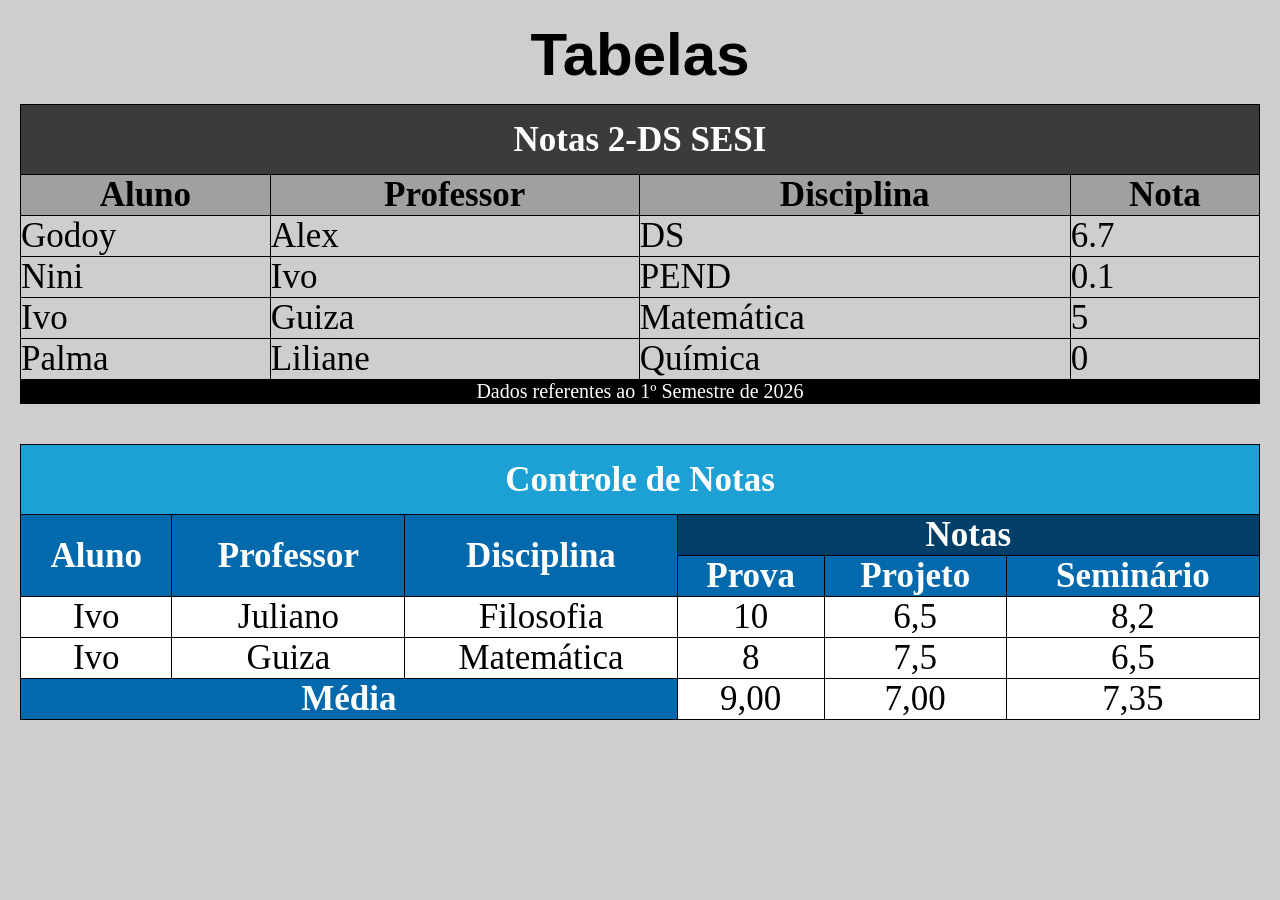
<file: index.html>
<!DOCTYPE html>
<html lang="pt-br">

<head>
    <meta charset="UTF-8">
    <meta name="viewport" content="width=device-width, initial-scale=1.0">
    <title>Study of the Table</title>


    <!-- Link para o CSS -->
    <link rel="stylesheet" href="./css/global.css">
</head>

<body>
    <main class="main-content">

        <header class="header-title">
            <h1>Tabelas</h1>

        </header>



        <!-- Criar tabela para notas de alunos -->

        <!-- Container para criar uma tabela (table . table-aluno)-->

        <table class="table-aluno">

            <!-- Definir cabeçalho da tabela (thead = table header) -->
            <thead>

                <tr>
                    <th colspan="4" class="table-alunos__title">Notas 2-DS SESI</th>
                </tr>



                <!-- Criar linha da tabela (tr= table row) -->
                <tr>
                    <!-- Criar um cabeçalho da linha (th = table header) -->
                    <th class="table-alunos__cabecalho">Aluno</th>
                    <th class="table-alunos__cabecalho">Professor</th>
                    <th class="table-alunos__cabecalho">Disciplina</th>
                    <th class="table-alunos__cabecalho">Nota</th>
                </tr>
            </thead>

            <!-- Definir o corpo da tabela (tbody = table body) -->

            <tbody>

                <tr>
                    <!-- Inserir dados na linha (td = table data) -->
                    <td>Godoy</td>
                    <td>Alex</td>
                    <td>DS</td>
                    <td>6.7</td>
                </tr>
                <tr>

                    <td>Nini</td>
                    <td>Ivo</td>
                    <td>PEND</td>
                    <td>0.1</td>
                </tr>
                <tr>

                    <td>Ivo</td>
                    <td>Guiza</td>
                    <td>Matemática</td>
                    <td>5</td>
                </tr>
                <tr>

                    <td>Palma</td>
                    <td>Liliane</td>
                    <td>Química</td>
                    <td>0</td>
                </tr>

                <!-- Definir o rodapé da tabela com tfoot (table footer) -->

                <tfoot>
                    <tr>
                        <td colspan="4">Dados referentes ao 1º Semestre de 2026</td>
                    </tr>
                </tfoot>
            </tbody>
        </table>

        <table class="tabela-controle">
            <thead>
                <tr>
                    <th colspan="6" class="tabela-controle__titulo">Controle de Notas</th>
                </tr>
            </thead>

            <tr>
                <th rowspan="2" class="tabela-controle__cab">Aluno</th>
                <th rowspan="2" class="tabela-controle__cab">Professor</th>
                <th rowspan="2" class="tabela-controle__cab">Disciplina</th>
                <th colspan="3" class="tabela-controle__cab--notas">Notas</th>
            </tr>

            <tr>
                <th class="tabela-controle__cab">Prova</th>
                <th class="tabela-controle__cab">Projeto</th>
                <th class="tabela-controle__cab">Seminário</th>
            </tr>

            <tr>
                <td class="itens">Ivo</td>
                <td class="itens">Juliano</td>
                <td class="itens">Filosofia</td>
                <td class="itens">10</td>
                <td class="itens">6,5</td>
                <td class="itens">8,2</td>
            </tr>

            <tr>
                <td class="itens">Ivo</td>
                <td class="itens">Guiza</td>
                <td class="itens">Matemática</td>
                <td class="itens">8</td>
                <td class="itens">7,5</td>
                <td class="itens">6,5</td>
            </tr>

            <tr>
                <th colspan="3" class="tabela-controle__cab">Média</th>
                <td class="itens">9,00</td>
                <td class="itens">7,00</td>
                <td class="itens">7,35</td>
            </tr>

        </table>
    </main>
</body>

</html>
</file>
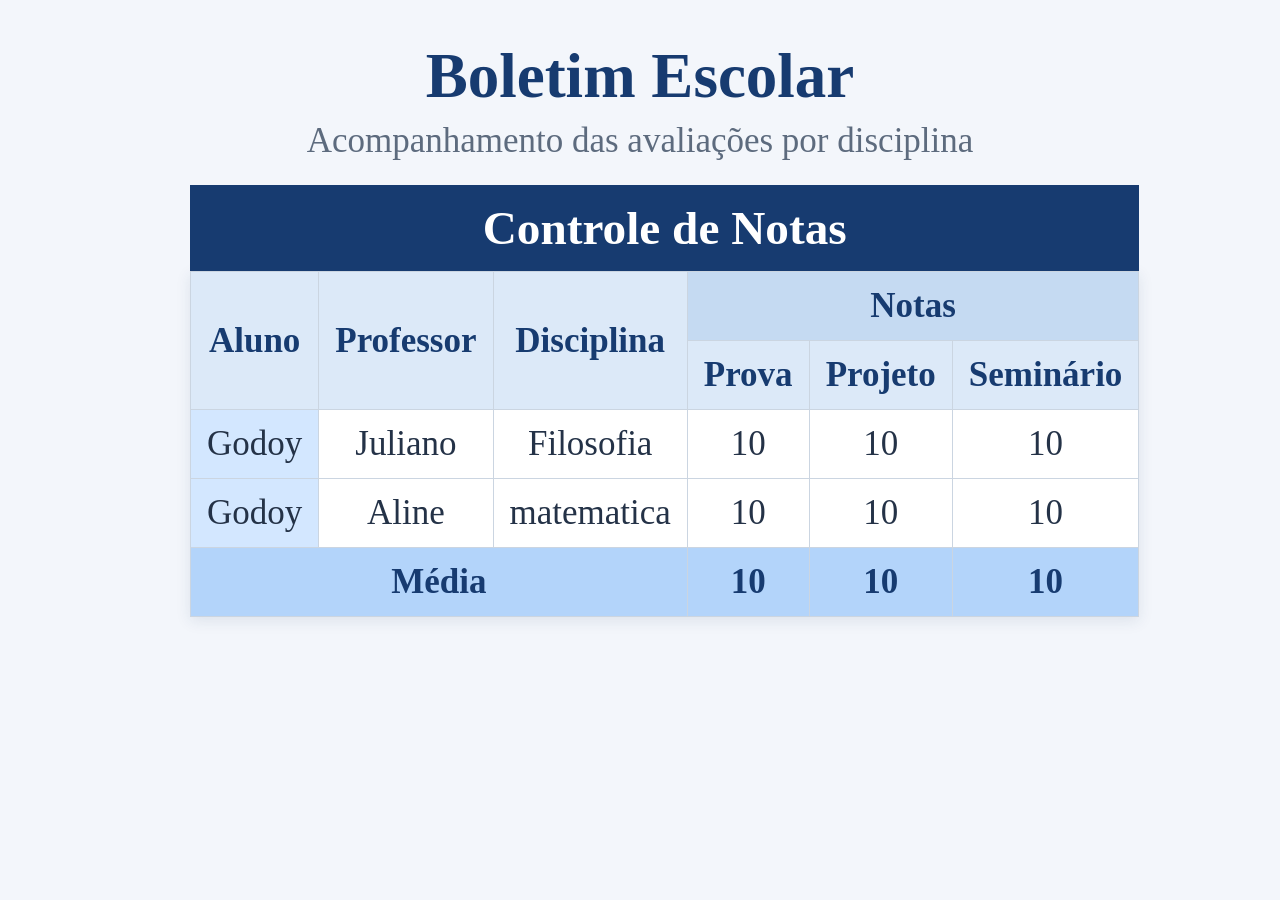
<file: nova-tabela/index.html>
<!DOCTYPE html>
<html lang="en">
<head>
    <meta charset="UTF-8">
    <meta name="viewport" content="width=device-width, initial-scale=1.0">
    <title>tabela</title>
    <link rel="stylesheet" href="./style.css">
    <link rel="stylesheet" href="/css/reset.css">
</head>
<body>
    
    <main class="conteudo-principal">

        <header class="conteudo-principal__header">
            <h1>Boletim Escolar</h1>
            <p class="descricao">Acompanhamento das avaliações por disciplina</p>
        </header>

        <table class="tabela-notas">

                <caption>Controle de Notas</caption>

                <thead>
                    <tr>
                        <th scope="col" rowspan="2">Aluno</th>
                        <th scope="col" rowspan="2">Professor</th>
                        <th scope="col" rowspan="2">Disciplina</th>
                        <th scope="colgroup" colspan="3">Notas</th>
                    </tr>

                    <tr>
                        <th scope="col">Prova</th>
                        <th scope="col">Projeto</th>
                        <th scope="col">Seminário</th>
                    </tr> 
                </thead>

                <tbody>
                    <tr>
                        <th scope="row">Godoy</th>
                        <td>Juliano</td>
                        <td>Filosofia</td>
                        <td>10</td>
                        <td>10</td>
                        <td>10</td>
                    </tr>
                    <tr>
                        <th scope="row">Godoy</th>
                        <td>Aline</td>
                        <td>matematica</td>
                        <td>10</td>
                        <td>10</td>
                        <td>10</td>
                    </tr>
                </tbody>

                <tfoot>
                    <tr>
                        <th scope="row" colspan="3">Média</th>
                        <td>10</td>
                        <td>10</td>
                        <td>10</td>
                    </tr>
                </tfoot>


        </table>

    </main>
</body>
</html>
</file>
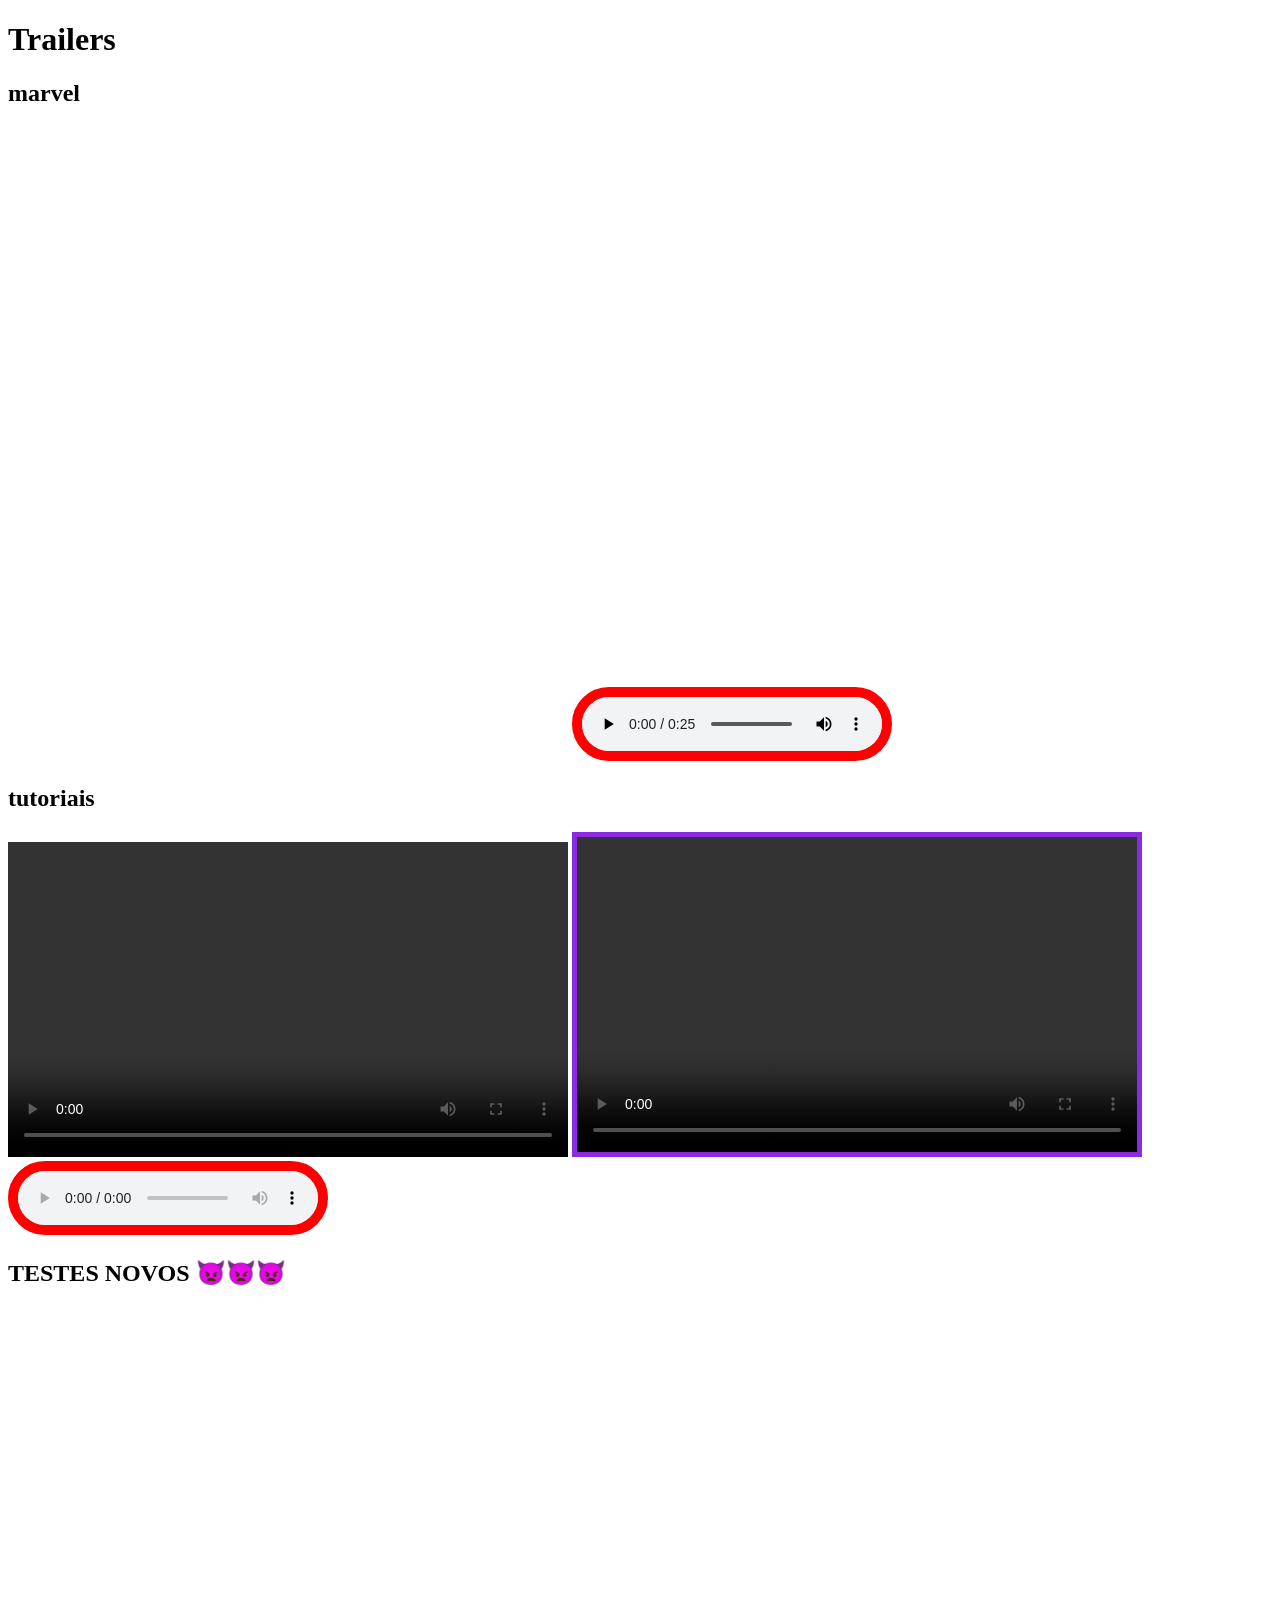
<file: catalago-filmes/filmes-em-cartaz.html>
<!DOCTYPE html>
<html lang="pt-br">
<head>
    <meta charset="UTF-8">
    <meta name="viewport" content="width=device-width, initial-scale=1.0">
    <title>Testes com TAGs Multimedia</title>

    <style>
        body{
            height: 200vh;
        }
        .video1{
            border: 5px solid blueviolet;
            }

        .audio1{
            border: 10px solid rgb(255, 0, 0);
            border-radius: 40px;
        }
        
    </style>
</head>

<body>
    <h1>Trailers</h1>
    <main>
        <section>
            <h2>marvel</h2>
            <iframe width="560" height="315" src="https://www.youtube.com/embed/TcBtFtkQFiU?si=CGO6Nh_Po4P_Ubby" title="YouTube video player" frameborder="0" allow="accelerometer; autoplay; clipboard-write; encrypted-media; gyroscope; picture-in-picture; web-share" referrerpolicy="strict-origin-when-cross-origin" allowfullscreen>

            </iframe>

            <iframe width="560" height="315" src="https://www.youtube.com/embed/PlulyWs1kS4?si=x0i39O-Wvavx7y_q" title="YouTube video player" frameborder="0" allow="accelerometer; autoplay; clipboard-write; encrypted-media; gyroscope; picture-in-picture; web-share" referrerpolicy="strict-origin-when-cross-origin" allowfullscreen></iframe>

            <iframe width="560" height="315" src="https://www.youtube.com/embed/HiAzj9HZQnE?si=o1qEQBQdINwnjzrw" title="YouTube video player" frameborder="0" allow="accelerometer; autoplay; clipboard-write; encrypted-media; gyroscope; picture-in-picture; web-share" referrerpolicy="strict-origin-when-cross-origin" allowfullscreen></iframe>

            <audio controls class="audio1">
                <source src="./src/audio-sobre-doomsday.mp3" type="video/ogg">
            </audio>

            
        </section>
        <section>
            <h2>tutoriais</h2>

            <video  width="560"  height="315" controls>
                <source src="./src/Recording.mp4" type="video/mp4">
                <source src="./src/Recording.ogg" type="video/ogg">
                Seu navegador não suporta esse formato de vídeo</video>
            <video class="video1" width="560"  height="315" controls>
                <source src="./src/Recording.mp4" type="video/mp4">
                <source src="./src/Recording.ogg" type="video/ogg">
                Seu navegador não suporta esse formato de vídeo</video>

            <audio controls class="audio1">
                <source src="./src/Recording.ogg" type="video/ogg">
            </audio>

            <!-- <video width="560" height="315" controls>
                <source src="./src/Recording.ogg" type="video/ogg">
            </video> -->        <!-- TESTE PARA VER SE O AUDIO APARECE DENTRO DA TAG DE VÍDEO (video) -->

        </section>
        <section>
            <h2>TESTES NOVOS 👿👿👿</h2>

        </section>
    </main>
</body>
</html>
</file>
<file: css/global.css>
@import url(./reset.css);
@import url(./components/table-alunos.css);
@import url(./components/tabela-controle.css);
 
.header-title {
    text-align: center;
    
}

.header-title h1{
    font-size: 60px;
    font-family: Impact,  sans-serif;
}

.main-content {
    padding: 20px;
    background-color: rgb(206, 206, 206);
    height: 100vh;
}
</file>
<file: nova-tabela/style.css>
/* RESET */

* {
    margin: 0;
    padding: 0;
    box-sizing: border-box;
   
}

body{
    padding: 40px 20px;
    background-color: #f3f6fb;
    color: #243247;
    font-family: Helvetica, sans-serif;
}

.conteudo-principal{
    width: min(100%, 900px);
    margin: 0 auto;
}

.conteudo-principal__header h1{
    margin-bottom:8px;
    color: #173b70;
    font-size: 1.8rem;
    text-align: center;
}

.descricao{
    margin-bottom: 24px;
    color: #5d6b7e;
    text-align: center  ;
}

/* Estilização da tabela */

.tabela-notas{
    width: 100%;
    border-collapse: collapse;
    /* overflow: hidden; */
    background-color: #ffffff;
    box-shadow: 0 4px 14px rgba(25, 55, 95, 0.10);
}

.tabela-notas caption {
    padding: 16px;
    background-color: #173b70;
    color: #ffffff;
    font-size: 1.35rem;
    font-weight: bold;
    text-align: center;
}

.tabela-notas th, 
.tabela-notas td {
    padding: 14px 16px;
    border: 1px solid #cbd5e1;
    text-align: center;
}

.tabela-notas thead th{
    background-color: #dce9f8;
    color: #173b70;
    font-weight: bold;    
}

.tabela-notas thead tr:first-child th[colspan] {
    background-color: #c5daf2;
}

.tabela-notas tbody th {
    background-color: #d3e7ff;
    font-weight: normal;
}

.tabela-notas tbody tr:hover {
    background-color: #e7e7e7 ;
}
.tabela-notas tfoot th,
.tabela-notas tfoot td {
    background-color: #b3d4fa;
    color: #173b70;
    font-weight: bold;
}
</file>
